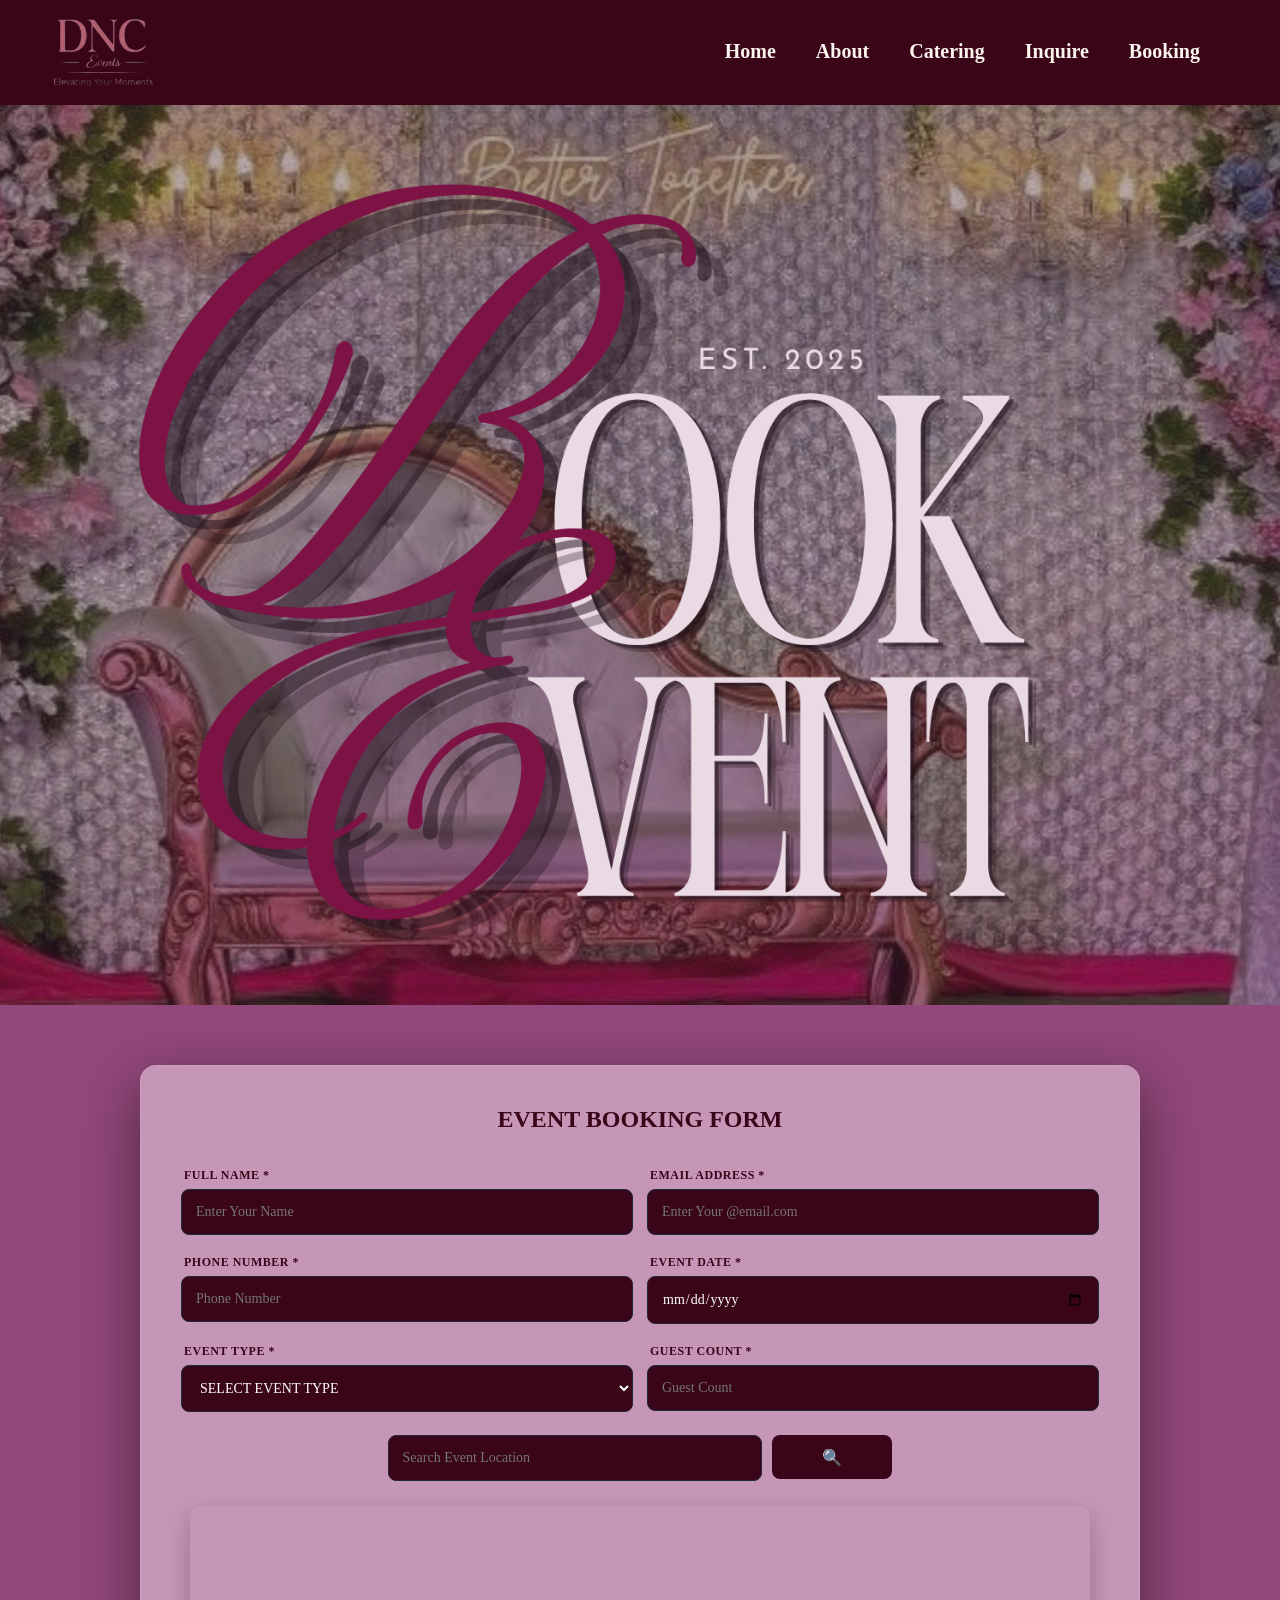
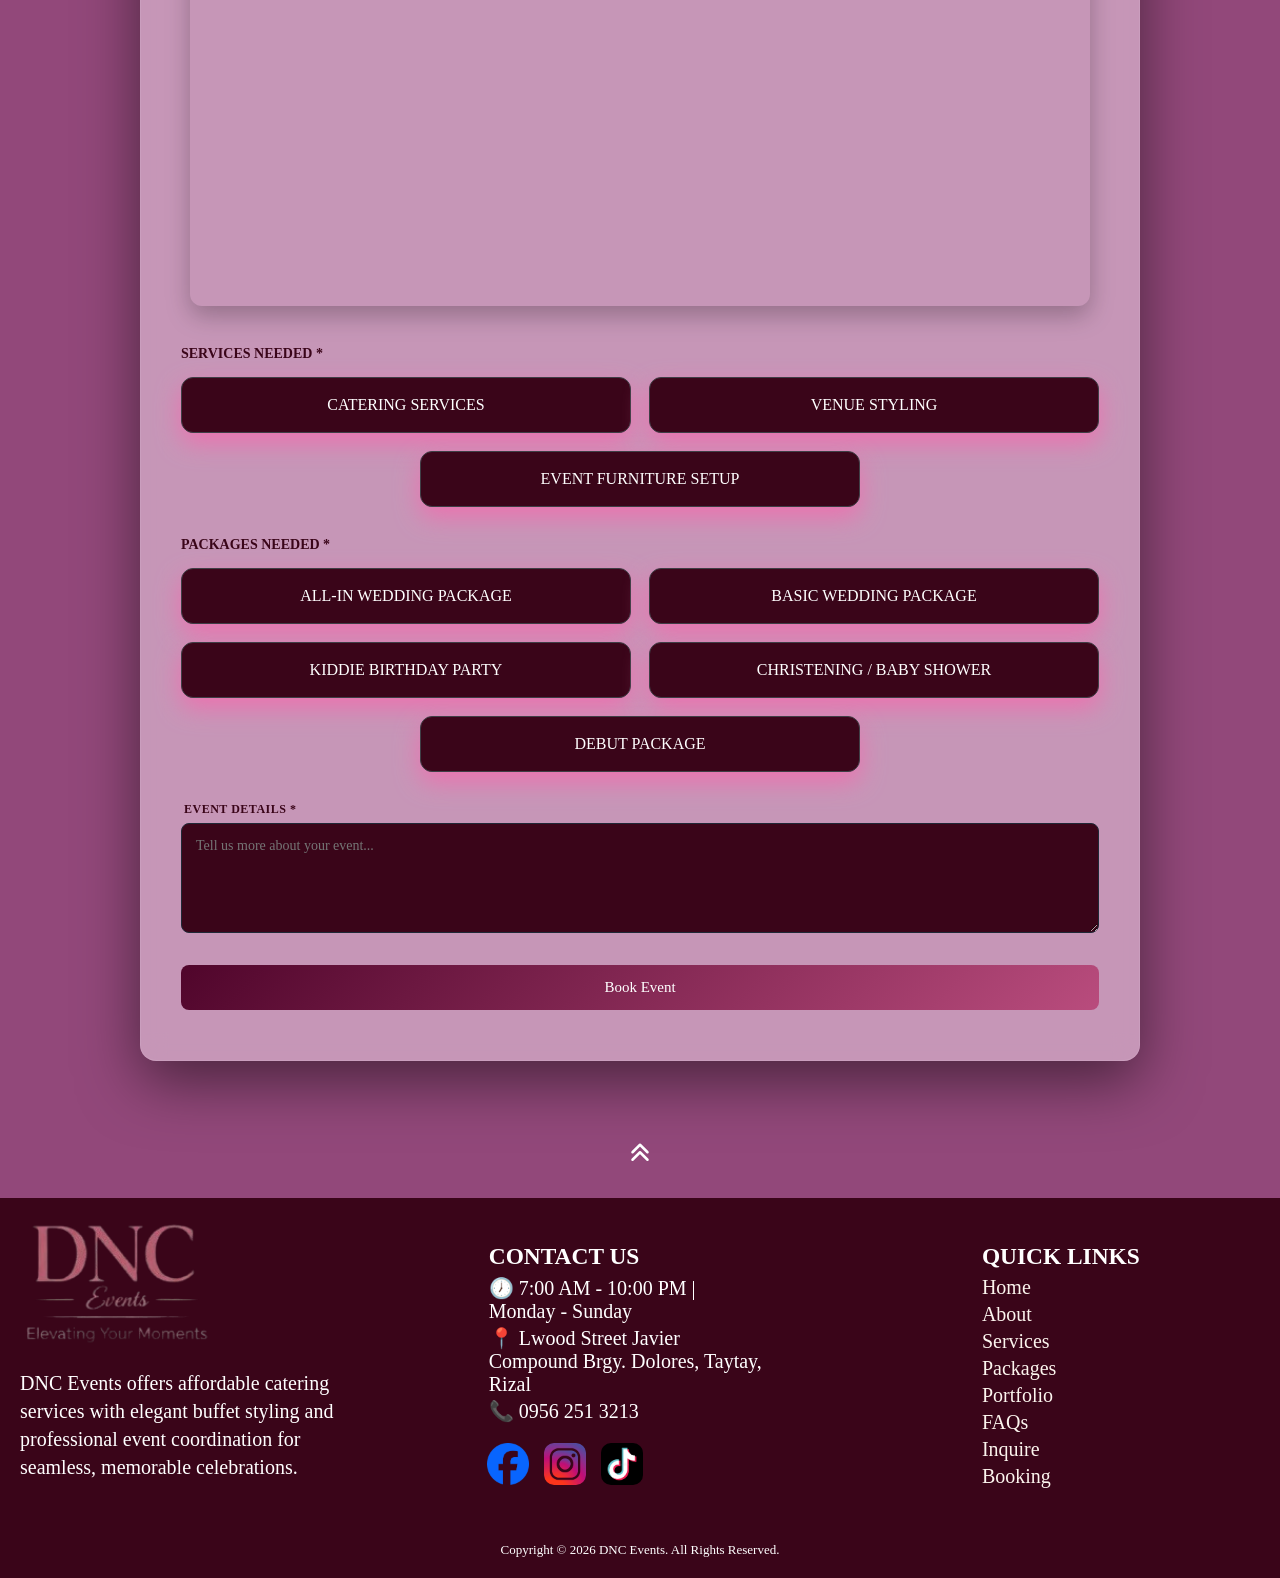
<file: booking.html>
<!DOCTYPE html>
<html lang="en">

    <head>
    <meta charset="UTF-8">
    <meta name="viewport" content="width=device-width, initial-scale=1.0">
    <title>DNC BOOKING</title>
    <link rel="icon" href="images/DNC EVENTS LOGO.png">
    <link href="https://fonts.googleapis.com/css2?family=Poppins:wght@300;400;500&family=Playfair+Display:wght@500&display=swap" rel="stylesheet" >
    <link rel="stylesheet" href="booking.css">
    <link rel="stylesheet" href="phoneresponsive.css">


</head>
<body>

    <!-- NAVBAR -->

    <header>
        <div class="logo">
           <a href="index.html">
        <img src="images/DNC EVENTS LOGO.png" alt="DNC Events Logo">
    </a>
        </div>
        <div class="menu-toggle" id="menu-toggle">☰</div>
        <nav>
            <a href="index.html">Home</a>
            <a href="about.html">About</a>
        <div class="dropdown">
           <a class="dropbtn">Catering</a>
        <div class="dropdown-content">
            <a href="services.html">Services</a>
            <a href="packages.html">Packages</a>
            <a href="portfolio.html">Portfolio</a>
            <a href="faqs.html">FAQs</a>
        </div>
        </div>
            <a href="inquire.html">Inquire</a>
            <a href="booking.html">Booking</a>
        </nav>
    </header>

    <div class="overlay"></div>

    <!-- HERO -->

    <section class="hero">
    <div class="hero-content">
       <img src="images/BOOKING - HERO.png" srcset="images/HERO - HOMEPAGE.png 1920w, images/HERO - HOMEPAGE.png 3840w" alt="NC Events">
        </div>
    </section> 

    <!-- ===== FORM SECTION ===== -->
    <div class="section">
        <div class="form-box">
            <h2>EVENT BOOKING FORM</h2>

            <form id="eventForm">




                <!-- Full Name -->
<!-- ================= BOOKING FORM GRID ================= -->

            <div class="booking-grid">

                <!-- FULL NAME -->
                <div class="form-group">
                    <label for="name">FULL NAME *</label>
                    <input type="text"
                        maxlength="50"
                        id="name"
                        placeholder="Enter Your Name"
                        required
                        oninput="this.value = this.value.replace(/[^a-zA-Z\s]/g, '')">
                </div>

                <!-- EMAIL -->
                <div class="form-group">
                    <label for="email">EMAIL ADDRESS *</label>
                    <input type="email"
                        id="email"
                        placeholder="Enter Your @email.com"
                        required>
                </div>

                <!-- PHONE -->
           <div class="form-group">
              <label>PHONE NUMBER *</label>
              <input type="text" id="phone" placeholder="Phone Number" maxlength="11" required
              oninput="this.value = this.value.replace(/[^0-9]/g, '')">
            </div>
                <!-- EVENT DATE -->
                <div class="form-group">
                    <label for="eventDate">EVENT DATE *</label>
                    <input type="date"
                        id="eventDate"
                        required>
                </div>

                <!-- EVENT TYPE -->
                <div class="form-group">
                    <label for="eventType">EVENT TYPE *</label>
                    <select id="eventType" required>
                        <option value="">SELECT EVENT TYPE</option>
                        <option>ALL-IN WEDDING</option>
                        <option>BASIC WEDDING</option>
                        <option>KIDDIE BIRTHDAY PARTY</option>
                        <option>BAPTISM / GENDER REVEAL</option>
                        <option>DEBUT / MILESTONE</option>
                    </select>
                </div>

                <!-- GUEST COUNT -->
                <div class="form-group">
                    <label for="guestCount">GUEST COUNT *</label>
                    <input type="number"
                        id="guestCount"
                        placeholder="Guest Count"
                        min="20"
                        max="200"
                        required>
                </div>

            </div>



                    <!-- eto binago ko -->
                    <!-- LOCATION + MAP + GUEST -->
            <div class="booking-top-row">

                <!-- LEFT SIDE -->
                <div class="booking-left">

                    <!-- LOCATION -->
                        <div class="location-search-row">
                            <input type="text" placeholder="Search Event Location">
                            <button id="searchLocation" class="search-icon">🔍</button>
                        </div>

                </div>

                <!-- RIGHT SIDE / MAP -->
                <div class="booking-right">
                    <iframe
                        id="googleMap"
                        src="https://maps.google.com/maps?q=Southern%20Leyte&t=&z=13&ie=UTF8&iwloc=&output=embed">
                    </iframe>
                </div>

            </div>






                <!-- Services -->
                <div class="servicess">
                    <p class="services-title">SERVICES NEEDED *</p>
                    <div class="services-grid">
                        <label class="service-box">
                            <input type="checkbox" name="services">
                            <span>CATERING SERVICES</span>
                        </label>

                        <label class="service-box">
                            <input type="checkbox" name="services">
                            <span>VENUE STYLING</span>
                        </label>

                        <label class="service-box">
                            <input type="checkbox" name="services">
                            <span>EVENT FURNITURE SETUP</span>
                        </label>
                    </div>
                </div>


                <!-- Packages -->
                <div class="services packages">
                    <p class="services-title">PACKAGES NEEDED *</p>
                    <div class="packages-grid">

                        <!-- ALL-IN WEDDING -->
                        <label class="service-box package-box">
                            <input type="radio" name="packages">
                            <span>ALL-IN WEDDING PACKAGE</span>

                            <details class="package-toggle">
                                <summary>View Inclusion</summary>
                                <div class="package-details">
                                    <h3><center>INCLUSIONS:</center></h3>
                                    <ul>
                                        <li>4 MAIN DISH (Beef, Pork, Chicken, Fish)</li>
                                        <li>Pasta</li>
                                        <li>Dessert</li>
                                        <li>Drinks</li>
                                        <li>Steamed Rice</li>

                                        <strong><h3><center>VENUE HALL</center></h3></strong>
                                        <li>Stage Backdrop</li>
                                        <li>Welcome Board</li>
                                        <li>Red Carpet</li>
                                        <li>Wine</li>
                                        <li>Cake Cutting Utensils</li>
                                        <li>Emcee</li>
                                        <li>2 Layer Cake</li>
                                        <li>20 pcs Invitation (Regular)</li>
                                        <li>Aisle Design</li>

                                        <strong><h3><center>OTHER AMENITIES</center></h3></strong>
                                        <li>Couch</li>
                                        <li>Long Table for Sponsors</li>
                                        <li>Round Tables</li>
                                        <li>Monoblock Chairs</li>
                                        <li>Lights and Sounds System</li>
                                        <li>Wedding Candle for Ceremony</li>
                                        <li>Photo Coverage</li>
                                        <li>Wedding Arch</li>
                                        <li>Venue Coordinator</li>
                                        <li>Bride's Hair and Makeup</li>
                                        <li>Table Centerpiece and Table Number</li>
                                        <li>Gift, Cake, Buffet and Couple's Table</li>
                                        <li>Waiters and Food Servers</li>
                                        <li>Food Warmers, Glasswares and Silverware</li>
                                    </ul>
                                </div>
                            </details>
                        </label>

                        <!-- BASIC WEDDING -->
                        <label class="service-box package-box">
                            <input type="radio" name="packages">
                            <span>BASIC WEDDING PACKAGE</span>

                            <details class="package-toggle">
                                <summary>View Inclusion</summary>
                                <div class="package-details">
                                    <h3><center>INCLUSIONS:</center></h3>
                                    <ul>
                                        <li>4 MAIN DISH (Beef, Pork, Chicken, Fish)</li>
                                        <li>Pasta</li>
                                        <li>Dessert</li>
                                        <li>Drinks</li>
                                        <li>Steamed Rice</li>

                                        <strong><h3><center>VENUE HALL</center></h3></strong>
                                        <li>Stage Backdrop</li>
                                        <li>Welcome Board</li>
                                        <li>Red Carpet</li>
                                        <li>Cake Cutting Utensils</li>
                                        <li>Wedding Arch</li>

                                        <strong><h3><center>OTHER AMENITIES</center></h3></strong>
                                        <li>Couch</li>
                                        <li>Long Table for Sponsors</li>
                                        <li>Round Tables</li>
                                        <li>Monoblock Chairs</li>
                                        <li>Table Centerpiece and Table Number</li>
                                        <li>Gift, Cake, Buffet and Couple's Table</li>
                                        <li>Waiters and Food Servers</li>
                                        <li>Food Warmers, Glasswares and Silverware</li>
                                    </ul>
                                </div>
                            </details>
                        </label>

                        <!-- KIDDIE PARTY -->
                        <label class="service-box package-box">
                            <input type="radio" name="packages">
                            <span>KIDDIE BIRTHDAY PARTY</span>

                            <details class="package-toggle">
                                <summary>View Inclusion</summary>
                                <div class="package-details">
                                    <h3><center>INCLUSIONS:</center></h3>
                                    <ul>
                                        <li>4 MAIN DISH (Beef, Pork, Chicken, Fish)</li>
                                        <li>Pasta</li>
                                        <li>Dessert</li>
                                        <li>Drinks</li>
                                        <li>Steamed Rice</li>

                                        <strong><h3><center>KIDS MEAL</center></h3></strong>
                                        <li>Chicken and Rice</li>

                                        <strong><h3><center>VENUE HALL</center></h3></strong>
                                        <li>Celebrant's Chair</li>
                                        <li>Table Centerpiece</li>
                                        <li>Table Number</li>
                                        <li>Table and Chairs</li>
                                        <li>Celebrant's Name (Styro or Letter Stand)</li>
                                        <li>BALLOONS DECORATION (Garland, Arch)</li>
                                        <li>Tarpaulin Character Standee</li>

                                        <strong><h3><center>OTHER AMENITIES</center></h3></strong>
                                        <li>Buffet Table</li>
                                        <li>Cake Table</li>
                                        <li>Gift Table</li>
                                        <li>Souvenir/Loot Bags Rack</li>
                                        <li>Complete Set of Utensils</li>
                                        <li>Food Warmer</li>
                                        <li>Waiters and Food Servers</li>
                                        <li>Welcome Board</li>
                                    </ul>
                                </div>
                            </details>
                        </label>

                        <!-- CHRISTENING -->
                        <label class="service-box package-box">
                            <input type="radio" name="packages">
                            <span>CHRISTENING / BABY SHOWER</span>

                            <details class="package-toggle">
                                <summary>View Inclusion</summary>
                                <div class="package-details">
                                    <h3><center>INCLUSIONS:</center></h3>
                                    <ul>
                                        <li>4 MAIN DISH (Beef, Pork, Chicken, Fish)</li>
                                        <li>Pasta</li>
                                        <li>Dessert</li>
                                        <li>Drinks</li>
                                        <li>Steamed Rice</li>

                                        <strong><h3><center>VENUE HALL</center></h3></strong>
                                        <li>Celebrant's Chair</li>
                                        <li>Table Centerpiece</li>
                                        <li>Table Number</li>
                                        <li>Table and Chairs</li>
                                        <li>Celebrant's Name (Styro or Letter Stand)</li>
                                        <li>BALLOONS DECORATION</li>
                                        <li>Tarpaulin Character Standee</li>

                                        <strong><h3><center>OTHER AMENITIES</center></h3></strong>
                                        <li>Buffet Table</li>
                                        <li>Cake Table</li>
                                        <li>Gift Table</li>
                                        <li>Complete Set of Utensils</li>
                                        <li>Food Warmer</li>
                                        <li>Waiters and Food Servers</li>
                                        <li>Welcome Board</li>
                                    </ul>
                                </div>
                            </details>
                        </label>

                        <!-- DEBUT -->
                        <label class="service-box package-box">
                            <input type="radio" name="packages">
                            <span>DEBUT PACKAGE</span>

                            <details class="package-toggle">
                                <summary>View Inclusion</summary>
                                <div class="package-details">
                                    <h3><center>INCLUSIONS:</center></h3>
                                    <ul>
                                        <li>4 MAIN DISH (Beef, Pork, Chicken, Fish)</li>
                                        <li>Pasta</li>
                                        <li>Dessert</li>
                                        <li>Drinks</li>
                                        <li>Steamed Rice</li>

                                        <strong><h3><center>VENUE HALL</center></h3></strong>
                                        <li>Stage Backdrop</li>
                                        <li>Celebrant's Chair</li>
                                        <li>Table Centerpiece</li>
                                        <li>Table Number</li>
                                        <li>Celebrant's Name (Styro or Letter Stand)</li>
                                        <li>Round Dining Table</li>
                                        <li>Red Carpet</li>
                                        <li>Arch</li>

                                        <strong><h3><center>OTHER AMENITIES</center></h3></strong>
                                        <li>Buffet Table</li>
                                        <li>Cake Table</li>
                                        <li>Gift Table</li>
                                        <li>Souvenir/Loot Bags Rack/Table</li>
                                        <li>Complete Set of Utensils</li>
                                        <li>Waiters and Food Servers</li>
                                        <li>Welcome Board</li>
                                    </ul>
                                </div>
                            </details>
                        </label>

                    </div>
                </div>

                <!-- Event Details -->
                <div class="form-group">
                    <label for="details">EVENT DETAILS *</label>
                    <textarea id="details" placeholder="Tell us more about your event..." required></textarea>
                </div>

                <!-- Submit Button -->
                <button type="submit">Book Event</button>
                <p id="statusMessage"></p>
            </form>
</div>
    </div>
        </div>
    </div>

<!-- BACK TO TOP BUTTON BELOW CTA -->
         <div class="back-to-top-text">
             <a href="#" id="back-to-top">
                <svg width="30" height="30" viewBox="0 0 24 24" fill="none" stroke="white" stroke-width="2" stroke-linecap="round" stroke-linejoin="round">
                    <polyline points="6 15 12 9 18 15"></polyline>
                    <polyline points="6 9 12 3 18 9"></polyline>
            </svg>
            </a>
        </div>

    <!-- FOOTER -->

    <footer class="footer">
    <div class="footer-content">

        <!-- LEFT -->
        <div class="footer-left">
            <div class="footer-logo">
                <a href="index.html">
        <img src="images/DNC EVENTS LOGO.png" alt="DNC Events Logo">
    </a>
        </div>

            <p class="footer-description">
                DNC Events offers affordable 
                catering services with elegant 
                buffet styling and professional 
                event coordination for seamless, 
                memorable celebrations.
            </p>
        </div>

        <!-- CENTER -->
        <div class="footer-center">
            <h3>CONTACT US</h3>
            <p>🕖 7:00 AM - 10:00 PM | Monday - Sunday</p>
            <p>📍 Lwood Street Javier Compound
            Brgy. Dolores, Taytay, Rizal</p>
            <p>📞 0956 251 3213</p>

            <div class="footer-bottom-social">
                <a href="https://www.facebook.com/share/14QaafsE15N/?mibextid=wwXIfr"><img src="images/FOOTER - FACEBOOK ICON.png"></a>
                <a href="https://www.instagram.com/hiiamdanica?igsh=emtkZmtjdzR0ZDdv"><img src="images/FOOTER - IG ICON.png"></a>
                <a href="https://www.tiktok.com/@dncevents?_r=1&_t=ZS-94Y4OxuLlOC"><img src="images/FOOTER - TIKTOK ICON.png"></a>
            </div>
        </div>

        <!-- RIGHT -->
        <div class="footer-right">
            <h3>QUICK LINKS</h3>
               <a href="index.html">Home</a>
                <a href="about.html">About</a>
                <a href="services.html">Services</a>
                <a href="packages.html">Packages</a>
                <a href="portfolio.html">Portfolio</a>
                <a href="faqs.html">FAQs</a>
                <a href="inquire.html">Inquire</a>
                <a href="booking.html">Booking</a>
            </div>
        </div>

            <div class="footer-copy">
                Copyright © 2026 DNC Events. All Rights Reserved.
        </div>
    </footer>

    <script src="booking.js"></script>

</body>
</html>
</file>
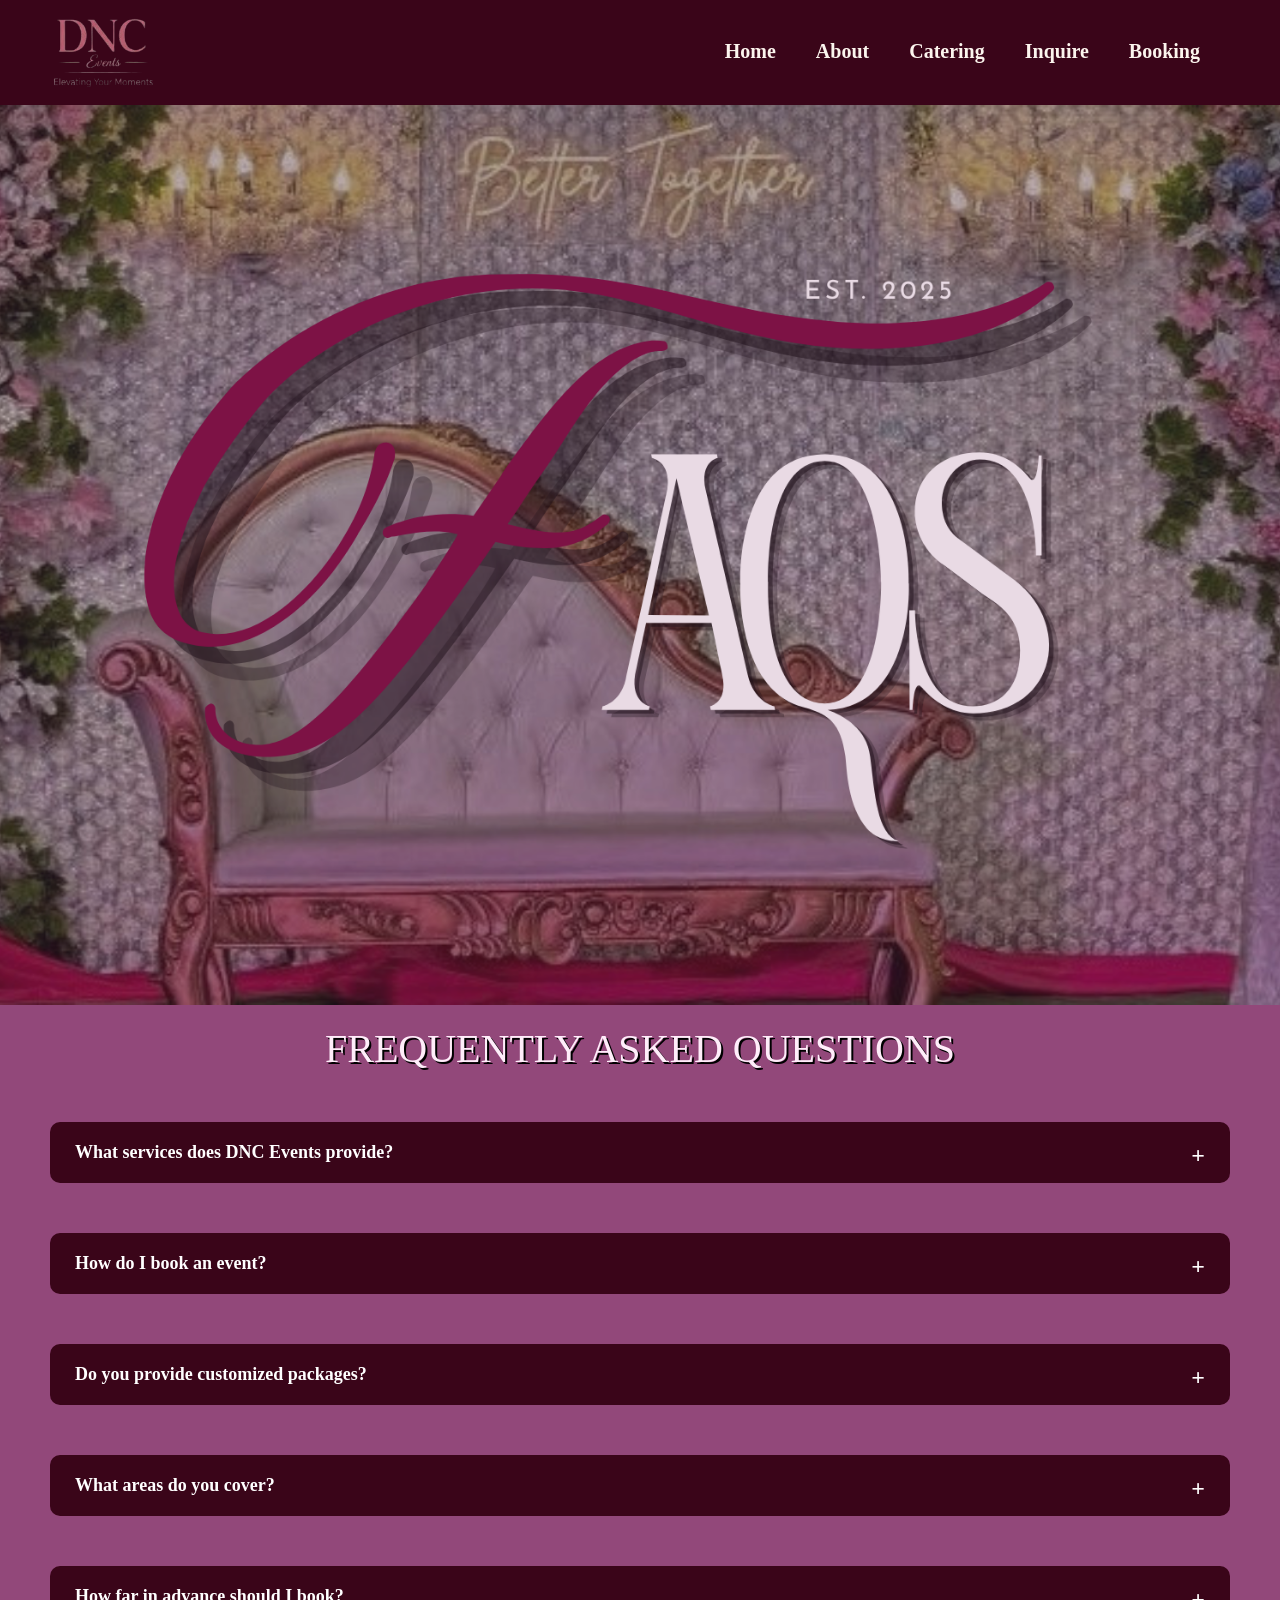
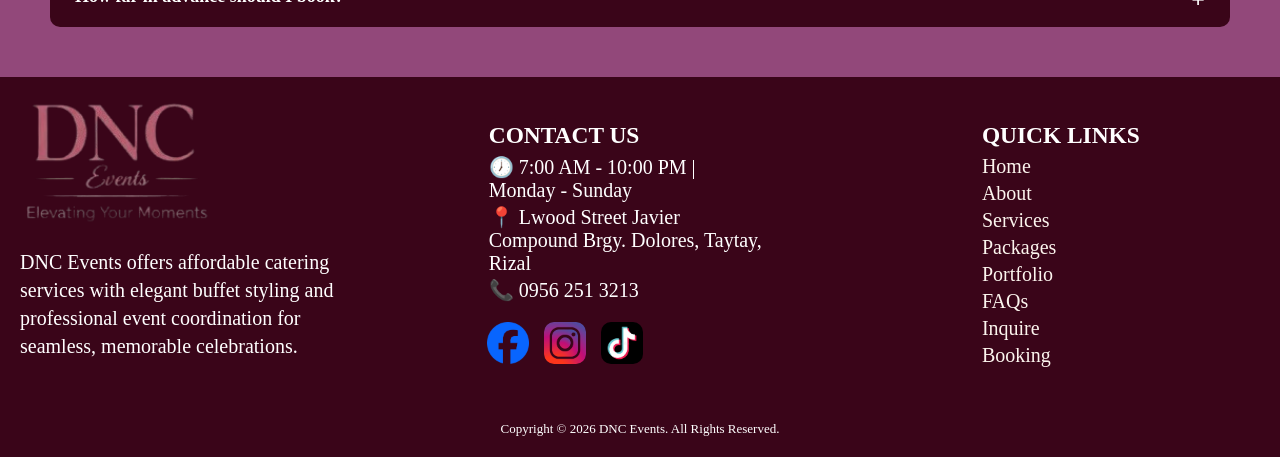
<file: faqs.html>
<!DOCTYPE html>
<html lang="en">

<head>
    <meta charset="UTF-8">
    <meta name="viewport" content="width=device-width, initial-scale=1.0">
    <title>DNC FAQs</title>
    <link rel="icon" href="images/DNC EVENTS LOGO.png">
    <link href="https://fonts.googleapis.com/css2?family=Poppins:wght@300;400;500&family=Playfair+Display:wght@500&display=swap" rel="stylesheet">
    <link rel="stylesheet" href="faqs.css">
    <link rel="stylesheet" href="phoneresponsive.css">
</head>

<body>

    <!-- NAVBAR -->

    <header>
        <div class="logo">
            <a href="index.html">
        <img src="images/DNC EVENTS LOGO.png" alt="DNC Events Logo">
    </a>
        </div>

        <div class="menu-toggle" id="menu-toggle">☰</div>
        
        <nav>
            <a href="index.html">Home</a>
            <a href="about.html">About</a>
        <div class="dropdown">
           <a class="dropbtn">Catering</a>
        <div class="dropdown-content">
            <a href="services.html">Services</a>
            <a href="packages.html">Packages</a>
            <a href="portfolio.html">Portfolio</a>
            <a href="faqs.html">FAQs</a>
        </div>
        </div>
            <a href="inquire.html">Inquire</a>
            <a href="booking.html">Booking</a>
        </nav>
    </header>

    <div class="overlay"></div> 

    <!-- HERO -->

    <section class="hero">
    <div class="hero-content">
       <img src="images/FAQs - HERO.png" srcset="images/HERO - HOMEPAGE.png 1920w, images/HERO - HOMEPAGE.png 3840w" alt="NC Events">
        </div>
    </section> 

    <!-- FAQ SECTION -->
    <section>
        <div class="title">FREQUENTLY ASKED QUESTIONS</div>

        <div class="faq-item">
            <div class="faq-question">What services does DNC Events provide?</div>
            <div class="faq-answer">
                <p>We offer professional event styling, hosting, catering, and event organizing services for weddings, birthdays, christenings, and kiddie birthday party.</p>
            </div>
        </div>

        <div class="faq-item">
            <div class="faq-question">How do I book an event?</div>
            <div class="faq-answer">
                <p>You can book your event by visiting our booking page, filling out the form, and submitting your details. Our team will contact you shortly to confirm.</p>
            </div>
        </div>

        <div class="faq-item">
            <div class="faq-question">Do you provide customized packages?</div>
            <div class="faq-answer">
                <p>Yes! We tailor packages according to your needs, budget, and the type of event. Contact us to discuss your details.</p>
            </div>
        </div>

        <div class="faq-item">
            <div class="faq-question">What areas do you cover?</div>
            <div class="faq-answer">
                <p>We serve events across Metro Manila, Rizal, and nearby provinces. For special locations, please contact us for availability.</p>
            </div>
        </div>

        <div class="faq-item">
            <div class="faq-question">How far in advance should I book?</div>
            <div class="faq-answer">
                <p>We recommend booking at least a month or more in advance, especially for weddings and large events, to ensure availability and proper planning.</p>
            </div>
        </div>
    </section>

     <!-- FOOTER -->

    <footer class="footer">
    <div class="footer-content">

        <!-- LEFT -->
        <div class="footer-left">
            <div class="footer-logo">
               <a href="index.html">
        <img src="images/DNC EVENTS LOGO.png" alt="DNC Events Logo">
    </a>
        </div>

            <p class="footer-description">
                DNC Events offers affordable 
                catering services with elegant 
                buffet styling and professional 
                event coordination for seamless, 
                memorable celebrations.
            </p>
        </div>

        <!-- CENTER -->
        <div class="footer-center">
            <h3>CONTACT US</h3>
            <p>🕖 7:00 AM - 10:00 PM | Monday - Sunday</p>
            <p>📍 Lwood Street Javier Compound
            Brgy. Dolores, Taytay, Rizal</p>
            <p>📞 0956 251 3213</p>

            <div class="footer-bottom-social">
                <a href="https://www.facebook.com/share/14QaafsE15N/?mibextid=wwXIfr"><img src="images/FOOTER - FACEBOOK ICON.png"></a>
                <a href="https://www.instagram.com/hiiamdanica?igsh=emtkZmtjdzR0ZDdv"><img src="images/FOOTER - IG ICON.png"></a>
                <a href="https://www.tiktok.com/@dncevents?_r=1&_t=ZS-94Y4OxuLlOC"><img src="images/FOOTER - TIKTOK ICON.png"></a>
            </div>
        </div>

        <!-- RIGHT -->
        <div class="footer-right">
            <h3>QUICK LINKS</h3>
                <a href="index.html">Home</a>
                <a href="about.html">About</a>
                <a href="services.html">Services</a>
                <a href="packages.html">Packages</a>
                <a href="portfolio.html">Portfolio</a>
                <a href="faqs.html">FAQs</a>
                <a href="inquire.html">Inquire</a>
                <a href="booking.html">Booking</a>
            </div>
        </div>

            <div class="footer-copy">
                Copyright © 2026 DNC Events. All Rights Reserved.
        </div>
    </footer>

    <script src="faqs.js"></script>
</body>
</html>
</file>
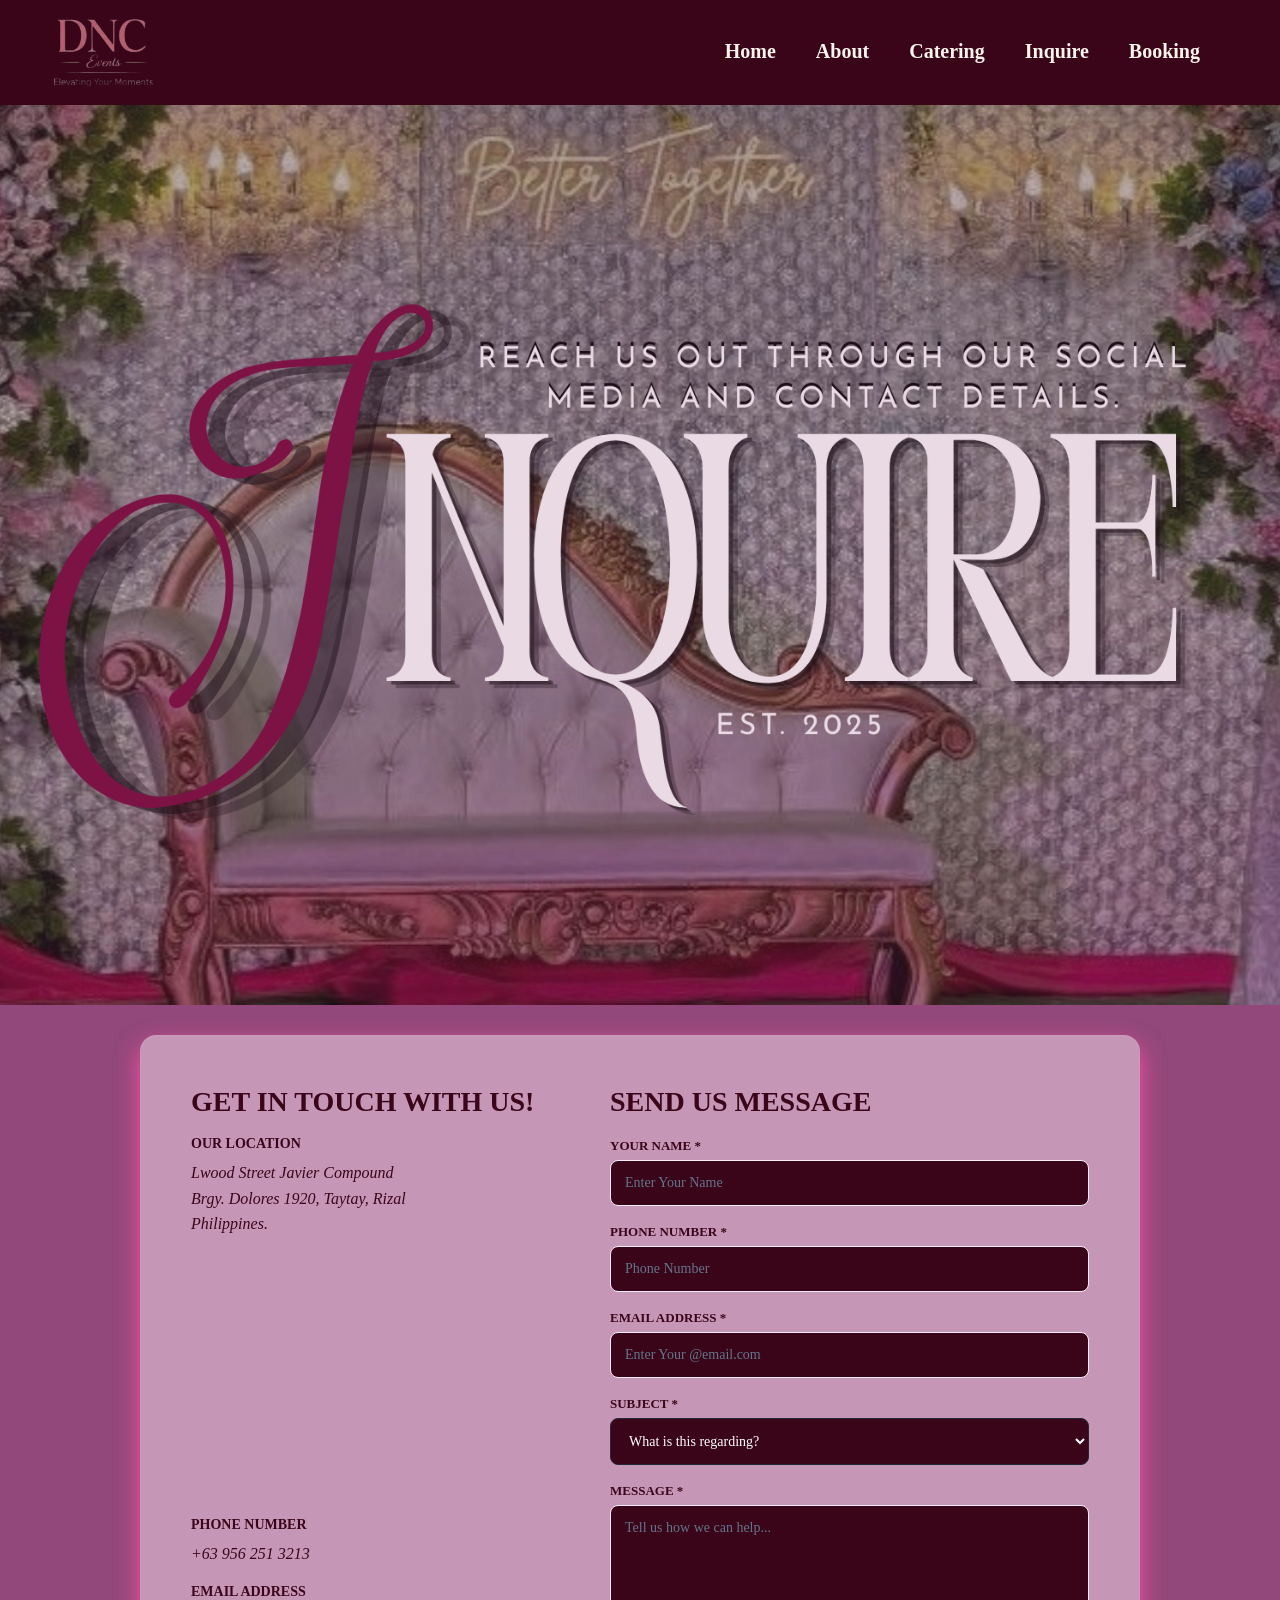
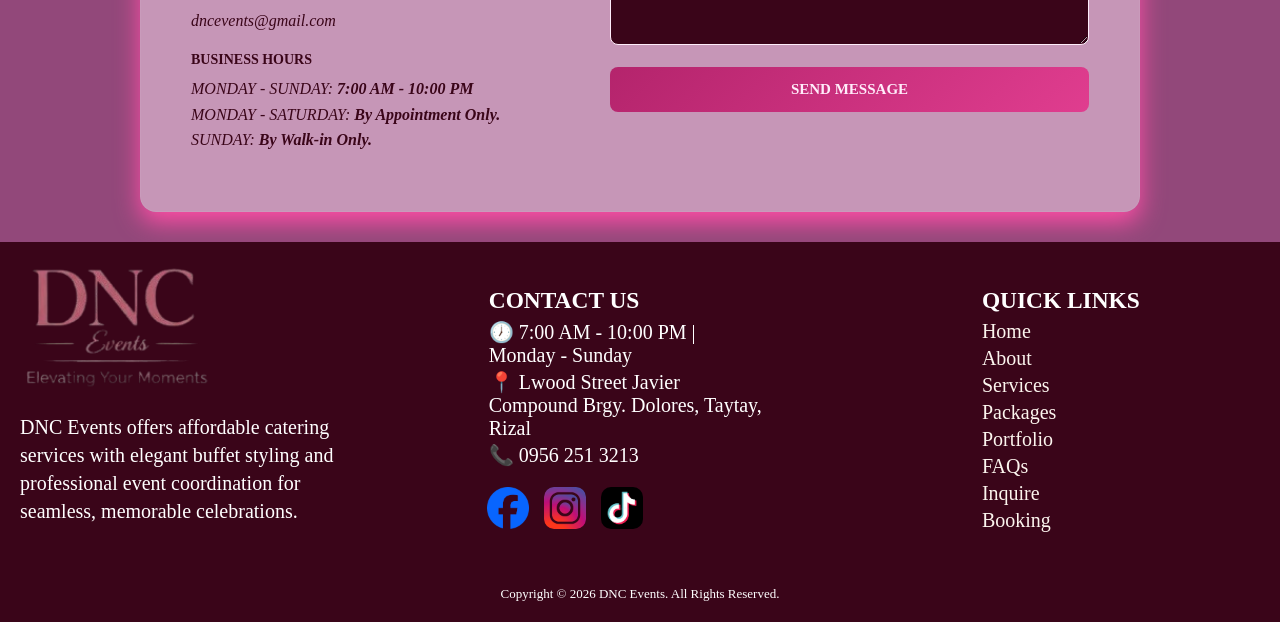
<file: inquire.html>
<!DOCTYPE html>
<html lang="en">

<head>
  <meta charset="UTF-8">
  <meta name="viewport" content="width=device-width, initial-scale=1.0">
  <title>DNC INQUIRE</title>
  <link rel="icon" href="images/DNC EVENTS LOGO.png">
 <link rel="stylesheet" href="https://cdnjs.cloudflare.com/ajax/libs/font-awesome/6.5.0/css/all.min.css">
<link rel="stylesheet" href="inquire.css">
<link rel="stylesheet" href="phoneresponsive.css">

</head>
<body>
  <!-- NAVBAR -->

    <header>
        <div class="logo">
            <a href="index.html">
        <img src="images/DNC EVENTS LOGO.png" alt="DNC Events Logo">
    </a>
        </div>
        <div class="menu-toggle" id="menu-toggle">☰</div>
        <nav>
            <a href="index.html">Home</a>
            <a href="about.html">About</a>
        <div class="dropdown">
           <a class="dropbtn">Catering</a>
        <div class="dropdown-content">
            <a href="services.html">Services</a>
            <a href="packages.html">Packages</a>
            <a href="portfolio.html">Portfolio</a>
            <a href="faqs.html">FAQs</a>
        </div>
        </div>
            <a href="inquire.html">Inquire</a>
            <a href="booking.html">Booking</a>
        </nav>
    </header>
    
    <div class="overlay"></div> 

    <!-- HERO -->

    <section class="hero">
    <div class="hero-content">
       <img src="images/INQUIRE - HERO.png" srcset="images/HERO - HOMEPAGE.png 1920w, images/HERO - HOMEPAGE.png 3840w" alt="NC Events">
        </div>
    </section> 

  <div class="container">

    <!-- LEFT SIDE -->
    <div class="info">
      <h2>GET IN TOUCH WITH US!</h2>

      <b>OUR LOCATION</b>
      <p><em>
        Lwood Street Javier Compound<br>
        Brgy. Dolores 1920, Taytay, Rizal<br>
        Philippines.
      </p></em>

      <!-- GOOGLE MAP -->
      <!-- GOOGLE MAP WITH PIN -->
<div class="map-container">
  <iframe 
    width="100%" 
    height="250" 
    style="border:0; border-radius:12px;" 
    referrerpolicy="no-referrer-when-downgrade"
    src="https://www.google.com/maps/embed?pb=!1m18!1m12!1m3!1d61783.44180605113!2d121.1345766590678!3d14.57255285963115!2m3!1f0!2f0!3f0!3m2!1i1024!2i768!4f13.1!3m3!1m2!1s0x3397c7004288dde7%3A0x6eb1fb6d8ee59988!2s99%20Int.%20L.%20Wood!5e0!3m2!1sen!2sph!4v1774076757239!5m2!1sen!2sph" 
    allowfullscreen 
    loading="lazy">
  </iframe>
</div>

      <b>PHONE NUMBER</b>
      <p><em>+63 956 251 3213</em></p>

      <b>EMAIL ADDRESS</b>
      <p><em>dncevents@gmail.com</em></p>

      <b>BUSINESS HOURS</b>
      <p><em>
        MONDAY - SUNDAY: <strong>7:00 AM - 10:00 PM<br></strong>
        MONDAY - SATURDAY: <strong>By Appointment Only.<br></strong>
        SUNDAY: <strong>By Walk-in Only.</strong>
      </em></p>
    </div>

    <!-- RIGHT SIDE -->
   <div class="form">
  <h2>SEND US MESSAGE</h2>

  <form id="inquiryForm">

    <label>YOUR NAME *</label>
    <input type="text" maxlength="50" id="name" placeholder="Enter Your Name" required
     oninput="this.value = this.value.replace(/[^a-zA-Z\s]/g, '')">
    
    <label>PHONE NUMBER *</label>
    <input type="text" id="phone" placeholder="Phone Number" maxlength="11" required
    oninput="this.value = this.value.replace(/[^0-9]/g, '')">

    <label>EMAIL ADDRESS *</label>
    <input type="email" id="email" placeholder="Enter Your @email.com" required pattern="[a-z0-9._%+-]+@[a-z0-9.-]+\.[a-z]{2,}$">

<label for="subject">SUBJECT *</label>
<select id="subject" name="subject" required>
    <!-- The disabled hidden option acts as a placeholder -->
    <option value="" disabled selected hidden>What is this regarding?</option>
    <option value="all-in-wedding">ALL-IN WEDDING</option>
    <option value="basic-wedding">BASIC WEDDING</option>
    <option value="kiddie-birthday">KIDDIE BIRTHDAY PARTY</option>
    <option value="baptism-gender-reveal">BAPTISM / GENDER REVEAL</option>
    <option value="debut-milestone">DEBUT / MILESTONE</option>
    <option value="other">CATERING SERVICES</option>
    <option value="other">VENUE STYLING</option>
    <option value="other">EVENT FURNITURE SETUP</option>
</select>
    

    <label>MESSAGE *</label>
    <textarea id="message" placeholder="Tell us how we can help..." required></textarea>

    <button type="submit" id="submitBtn">SEND MESSAGE</button>

  </form>

   <p id="statusMessage"></p>
</div>
</div>


 <!-- FOOTER -->

    <footer class="footer">
    <div class="footer-content">

        <!-- LEFT -->
        <div class="footer-left">
            <div class="footer-logo">
               <a href="index.html">
        <img src="images/DNC EVENTS LOGO.png" alt="DNC Events Logo">
    </a>
        </div>

            <p class="footer-description">
                DNC Events offers affordable 
                catering services with elegant 
                buffet styling and professional 
                event coordination for seamless, 
                memorable celebrations.
            </p>
        </div>

        <!-- CENTER -->
        <div class="footer-center">
            <h3>CONTACT US</h3>
            <p>🕖 7:00 AM - 10:00 PM | Monday - Sunday</p>
            <p>📍 Lwood Street Javier Compound
            Brgy. Dolores, Taytay, Rizal</p>
            <p>📞 0956 251 3213</p>

            <div class="footer-bottom-social">
                <a href="https://www.facebook.com/share/14QaafsE15N/?mibextid=wwXIfr"><img src="images/FOOTER - FACEBOOK ICON.png"></a>
                <a href="#"><img src="images/FOOTER - IG ICON.png"></a>
                <a href="https://www.tiktok.com/@dncevents?_r=1&_t=ZS-94Y4OxuLlOC"><img src="images/FOOTER - TIKTOK ICON.png"></a>
            </div>
        </div>

        <!-- RIGHT -->
        <div class="footer-right">
            <h3>QUICK LINKS</h3>
                <a href="index.html">Home</a>
                <a href="about.html">About</a>
                <a href="services.html">Services</a>
                <a href="packages.html">Packages</a>
                <a href="portfolio.html">Portfolio</a>
                <a href="faqs.html">FAQs</a>
                <a href="inquire.html">Inquire</a>
                <a href="booking.html">Booking</a>
            </div>
        </div>

            <div class="footer-copy">
                Copyright © 2026 DNC Events. All Rights Reserved.
        </div>
    </footer>
    
    <script src="inquire.js"></script>

</body>
</html>
</file>
<file: booking.css>
*,
        *::before,
        *::after {
            margin: 0;
            padding: 0px;
            box-sizing: border-box;
        }

        body {
            font-family: 'Poppins';
            background: #92487A;
            color: white;
            overflow-x: hidden;
        }

        /* NAVBAR */

        header {
            display: flex;
            justify-content: space-between;
            align-items: center;
            padding: 20px 80px;
            background: #3a0519;
            position: sticky;   /* <- eto binago ko para kapag iniiscroll di nawawala yung header */
            top: 0;
            z-index: 1000;
        }

        .logo {
            color: #ff7b9c;
            font-weight: 600;
        }

        .logo span {
            display: block;
            font-size: 12px;
            color: #ccc;
        }

        nav {
            margin-top: 20px;
            display: flex;
            gap: 15px;
        }

        nav a {
            margin-left: 25px;
            font-family: 'Times New Roman', Times, serif;
            text-decoration: none;
            color: #FCF5EE;
            font-size: 20px;
            font-weight: bold;
               margin-bottom: 22px;
        }

        nav a:hover {
            color: #92487A;
        }

        /* DROPDOWN */
        .dropdown {
            position: relative;
            display: flex;
        }

        .dropbtn {
            cursor: pointer;
        }

        .dropdown-content {
            position: absolute;
            top: 100%;
            left: 0;
            background: #3a0519;
            min-width: 130px;
            display: none;
            flex-direction: column;
            box-shadow: 0 10px 20px rgba(0,0,0,0.3);
        }

        .dropdown-content a {
        padding: 12px 15px;
        display: block;
        margin: 0;
        font-size: 20px;
        }

        .dropdown-content a:hover {
        background: #92487A;
        color: #FFEDFA;
        }

        .dropdown:hover .dropdown-content {
        display: block;
        }

        /* HAMBURGER (hidden by default) */
        .menu-toggle {
        display: none;
        font-size: 28px;
        cursor: pointer;
        color: white;
        }

        /* OVERLAY */
        .overlay {
        position: fixed;
        top: 0;
        left: 0;
        width: 100%;
        height: 100%;
        background: rgba(0,0,0,0.5);
        display: none;
        z-index: 900;
        }

        .overlay.show {
        display: block;
        }

        .logo {
        margin-right: auto;
        display:flex;
        align-items: center;
        gap: 10px;
        }

        .logo img { 
        position: absolute;
        left: 50px;
        top: 15px;
        height: 80px;
        width: 110px;
        }

        /* HERO */

        .hero {
        display: flex;
        justify-content: center;
        align-items: center;
        margin: 0;
        padding: 0;
        position: relative;
        }

        .hero-content {
        height: 100vh;
        width: 100%;
        overflow: hidden;
        }

        .hero-content img {
        opacity: 80%;
        width: 100%;
        height: 100%;
        object-fit: cover;
        display: block;
        }
        /* ===== FORM SECTION ===== */
        .section {
        display: flex;
        justify-content: center;
        padding: 60px 20px;
        }

        /* ===== FORM BOX ===== */
        .form-box {
        width: 100%;
        max-width: 1000px;
        padding: 40px;
        background: #ffedfa7a;
        backdrop-filter: blur(12px);
        border-radius: 16px;
        border: 1px solid rgba(255,255,255,0.08);
        box-shadow: 0 20px 60px rgba(0,0,0,0.5);
        font-family: 'Times New Roman', Times, serif;
        }

        /* Title */
        .form-box h2 {
        text-align: center;
        font-size: 24px;
        margin-bottom: 35px;
        color: #3a0519;

        }

        /* ===== INPUTS ===== */
        .form-group {
        margin-bottom: 8px;
        }

        input, select, textarea {
        width: 100%;
        padding: 14px;
        background: #3a0519;;
        border: 1px solid #1f2937;
        color: #fff;
        border-radius: 8px;
        font-size: 14px;
        transition: 0.3s;
        font-family: 'Times New Roman', Times, serif;
        }

        input:focus, select:focus, textarea:focus {
        border-color: #92487A;
        box-shadow: 0 10px 25px rgb(236, 115, 176);
        outline: none;
        }

        textarea {
        height: 110px;
        }

        /* ===== ROWS ===== */
        .row {
        display: flex;
        gap: 20px;
        flex-wrap: wrap; /* prevents weird stretching */
        align-items: flex-start;
        }

        .row .form-group {
        flex: 1;
        min-width: 250px;
        }
        input[type="date"] {
        width: 100%;
        appearance: none;
        -webkit-appearance: none;
        font-family: 'Times New Roman', Times, serif;
        }


        /* ===== LABELS ===== */
        .form-group label {
        font-size: 12px;
        margin-bottom: 6px;
        display: block;
        color: #3a0519;
        letter-spacing: 0.5px;
        font-weight: bold;
        text-align: left;
        padding-left: 3px;

        }

        /* ===== SERVICES ===== */
        .services {
        margin: 30px 0;
        font-family: 'Times New Roman', Times, serif;
        }

        .services-title {
        margin-bottom: 15px;
        color: #3a0519;;
        font-size: 14px;
        font-weight: bold;
        }

        .services-grid {
        display: grid;
        grid-template-columns: repeat(2, 1fr);
        gap: 18px;
        }


        .services-grid label:last-child {
        grid-column: 1 / -1;
        justify-self: center;
        width: 48%;
        }

        .service-box {
        padding: 18px;
        border-radius: 12px;
        background: #3a0519;
        border: 1px solid #3f3f46;
        cursor: pointer;
        transition: 0.3s;
        display: flex;
        justify-content: center;
        align-items: center;
        text-align: center;
        box-shadow: 0 10px 25px rgb(236, 115, 176);
        }

        .service-box input {
        display: none;
        }

        .service-box:has(input:checked) {
        border-color: #3a0519;
        background: rgba(202, 141, 170, 0.692);
        color: #3a0519;
        font-weight: bold;
        }

        .service-box:hover {
        transform: translateY(-3px);
        border-color: #3a0519;
        box-shadow: 0 10px 25px rgb(255, 78, 166);
        }

        /* ===== BUTTON ===== */
        button {
        width: 100%;
        padding: 14px;
        margin-top: 20px;
        border: none;
        border-radius: 8px;
        background: linear-gradient(135deg, #50052b, #b94c7d);
        color: white;
        font-size: 15px;
        cursor: pointer;
        transition: 0.3s;
        font-family: 'Times New Roman', Times, serif;
        }

        button:hover {
        transform: translateY(-2px);
        box-shadow: 0 10px 25px rgba(236, 72, 154, 0.39);
        }
        /* ===== CONTACT ===== */
        .contact {
        display: flex;
        gap: 15px;
        margin-top: 25px;
        }

        .contact a {
        flex: 1;
        padding: 18px;
        border-radius: 10px;
        background: #3a0519;
        color: white;
        border: 1px solid #1f2937;
        text-align: center;
        transition: 0.3s;
        box-shadow: 0 10px 25px rgb(236, 115, 176);
        text-decoration: none;
        }

        .contact a:hover {
        transform: translateY(-3px);
        border-color: #ec4899;
        box-shadow: 0 10px 25px rgb(255, 78, 166);
        }

        .popup {
        position: fixed;
        bottom: 30px;
        left: 50%;
        transform: translateX(-50%);
        background: #3a0519;
        color: white;
        padding: 15px 20px;
        border-radius: 10px;
        font-size: 14px;
        box-shadow: 0 10px 25px rgba(0,0,0,0.3);
        transition: 0.3s;
        z-index: 9999;
        opacity: 0;

        }

        /* show state */
        .popup.show {
        opacity: 1;
        }

        /* package grid */
        .packages-grid {
        display: grid;
        grid-template-columns: repeat(2, 1fr);
        gap: 18px;
        align-items: start;
        }

        /* Center last item */
        .packages-grid label:last-child {
        grid-column: 1 / -1;   
        justify-self: center;  
        width: 48%;            
        }

        /* Package drop down*/
        .package-box {
        flex-direction: column;
        align-items: center;
        }

        .package-details {
        width: 100%;
        max-height: 0;
        overflow: hidden;
        margin-top: 10px;
        background: #ee78ad;
        border-radius: 10px;
        transition: 0.2s ease;
        overflow-y: auto;
        overscroll-behavior: contain;
        }

        .package-details::-webkit-scrollbar {
        width: 6px;
        }
        .package-details::-webkit-scrollbar-thumb {
        background: #3a0519;
        border-radius: 10px;
        }
        .package-details {
        text-align: left;
        }



        /* eto naman na dagdag sa css mula line 265 to 320, para sa package dropdown */

        /* headings inside dropdown */
        .package-details h3 {
        text-align: left;
        margin: 10px 0;
        }

        /* list */
        .package-details ul {
        padding-left: 20px;
        }

        .package-details li {
        text-align: left;
        }

        /* toggle button */
        .package-toggle summary {
        margin-top: 10px;
        padding: 8px;
        background: #ec4899;
        border-radius: 6px;
        font-size: 13px;
        cursor: pointer;
        list-style: none;
        text-align: center;
        }

        .package-toggle summary:hover {
        background: #db2777; 
        }

        /* hide default arrow */
        .package-toggle summary::-webkit-details-marker {
        display: none;
        }

        /* dropdown */
        .package-toggle .package-details {
        max-height: 250px;
        overflow-y: auto;
        margin-top: 10px;
        padding: 15px;
        background: #c03978;
        border-radius: 10px;
        }

        /* HIDE muna dropdown */
        .package-toggle {
        display: none;
        }

        /* SHOW lang kapag naka-check yung checkbox */
        .package-box:has(input:checked) .package-toggle {
        display: block;
        }

        #statusMessage {
        margin-top: 10px;
        font-size: 14px;
        }

        /* LOADING STATE */
        #statusMessage.loading {
        color: #3a0519;
        }

        /* SUCCESS / SUBMITTED STATE */
        #statusMessage.success {
        color: #3a0519;
        font-weight: 500;
        }

        /* ERROR STATE */
        #statusMessage.error {
        color: red;
        }

        /* BUTTON SUCCESS STATE (after submission) */
        button.success {
        background-color: #3a0519;
        color: #fff;
        cursor: not-allowed;
        opacity: 0.9;
        border: 1px solid #3a0519;
        }

        /* nilagay ko para sa pull to the top */
        .back-to-top-text {
        text-align: center;  /* pang center nung text */
        margin: 20px 0;      /* spacing sya above/below (vertical) */
        }
        .back-to-top-text a {    
        display: inline-block; /* need sya for animation */
        animation: jump 1s infinite; /* ito yung jumping animation */
        }
        .back-to-top-text a:hover {
        color: #FFEDFA;
        }
        /* Jumping animation */

        @keyframes jump {
        0%, 100% {
        transform: translateY(0);
        }
        50% {
        transform: translateY(-8px); /* yung jump height nya*/
        }
        }


        /* FOOTER */
        footer {
        background: #3a0519;
        padding: 20px 20px;
        font-family: 'Times New Roman', Times, serif;
        font-size: 20px;
        }

        /* 3 COLUMNS LAYOUT */
        .footer-content {
        display: flex;
        justify-content: space-between;
        align-items: flex-start;
        gap: 15px;
        max-width: 100%;
        margin: auto;
        flex-wrap: wrap;
        margin-bottom: 50px;
        }

        /* LEFT */
        .footer-left {
        flex: 1.2;
        min-width: 250px;
        }

        .footer-logo img {
        width: 200px;
        height: auto;
        margin-bottom: 5px;
        }

        .footer-description {
        margin: 3px 0;
        font-size: 20px;
        line-height: 1.4;
        }

        /* CENTER (CONTACT INFO) */
        .footer-center {
        flex: 1;
        min-width: 220px;
        text-align: left;
        margin-top: 25px;
        margin-left: 120px;
        }

        .footer-center h3 {
        margin-bottom: 6px;
        }

        .footer-center p {
        margin: 3px 0;
        }

        /* RIGHT (QUICK LINKS) */
        .footer-right {
        flex: 1;
        min-width: 200px;
        text-align: left;

        margin-top: 25px;
        margin-left: 200px;
        }

        .footer-right h3 {
        margin-bottom: 6px;
        }

        /* LINKS */
        .footer-right a,
        .footer-dropdown span {
        display: block;
        color: #FCF5EE;
        text-decoration: none;
        margin-bottom: 4px;
        cursor: pointer;
        }

        .footer-right a:hover {
        color: #FF9BD2;
        }

        /* SOCIAL */
        .footer-bottom-social {
        display: flex;
        justify-content: center;
        gap: 15px;
        margin-top: 20px;

        }

        .footer-bottom-social img {
        width: 42px;
        height: 42px;
        object-fit: contain;
        transition: 0.3s;
        border-radius: 10px;
        margin-left: -150%;

        }

        .footer-bottom-social img:hover {
        transform: scale(1.2);
        }

        /* COPYRIGHT */
        .footer-copy {
        margin-top: 8px;
        font-size: 13px;
        text-align: center;
        }

                    /* ================= TABLET ONLY (iPad standard) ================= */
        @media only screen and (min-width: 768px) and (max-width: 1024px) {

            body {
                overflow-x: hidden;
            }

            header {
                padding: 30px 40px;
            }

            .hero {
                height: 55vh;
            }

            .hero-content {
                height: 55vh !important;
            }

            .hero-content img {
                height: 50vh !important;
                object-fit: cover;
                object-position: center;
            }

            .hero-btn {
                top: 76%;
            }

            .cta-section {
                padding: 50px;
                width: 100%;
            }

            .cta-section h2 {
                font-size: 32px;
            }


            /* ================= FOOTER ================= */
            .footer-content {
                flex-wrap: wrap;
                gap: 25px;
            }

            .footer-center,
        .footer-right {
            margin-left: 0 !important;
        }

            .footer-logo img {
                width: 220px;
            }

            .footer-bottom-social img {
                margin-left: 0;
                width: 50px;
                height: 50px;
            }
        }







        

        /* simula dito ako nag bago hanggang baba */


        /* ================= LOCATION + MAP ================= */

        .booking-top-row {
            display: flex;
            flex-direction: column;
            align-items: center;
            gap: 25px;
        }

        .booking-left,
        .booking-right {
            width: 100%;
        }

        .location-search-row {
            justify-content: center;
        }

        #googleMap {
            width: 100%;
            max-width: 900px;
            height: 400px;
            margin-bottom: 40px;
            margin-top: 20px;
        }

        /* LEFT SIDE */
        .booking-left {
            width: 55%;
            display: flex;
            flex-direction: column;
            gap: 20px;
        }

        /* RIGHT SIDE */
        .booking-right {
            width: 45%;
        }

        .booking-right {
            width: 100%;
            display: flex;
            justify-content: center;
            margin-top: -20px;
        }

        /* LOCATION SEARCH */
        .location-search-row {
            display: flex;
            gap: 10px;
        }

        .location-search-row input {
            flex: 1;
        }

        /* SEARCH BUTTON */
        #searchLocation {
            width: 120px;
            margin-top: 0;
        }

        /* MAP */
        #googleMap {
            width: 900px;
            height: 400px;
            border-radius: 12px;
            border: none;
            box-shadow: 0 10px 25px rgba(0,0,0,0.25);
        }

        /* MOBILE */
        @media (max-width: 768px) {

            .booking-top-row {
                flex-direction: column;
            }

            .booking-left,
            .booking-right {
                width: 100%;
            }

            .location-search-row {
                flex-direction: column;
            }

            #searchLocation {
                width: 100%;
            }

            #googleMap {
                height: 240px;
            }
        }


        .booking-grid {
            display: grid;
            grid-template-columns: repeat(2, 1fr);
            column-gap: 14px;
            row-gap: 12px; 
            margin-bottom: 15px;
        }

        .booking-grid .form-group {
            display: flex;
            flex-direction: column;
        }

        /* MOBILE */
        @media (max-width: 768px) {

            .booking-grid {
                grid-template-columns: 1fr;
            }

        }


        .location-search-row {
            position: relative;
            width: 100%;
            display: flex;
            align-items: stretch;
        }

        .location-search-row input {
            width: 100%;
            padding: 14px 45px 14px 14px;
            border-radius: 8px;
            box-sizing: border-box;
        }

        /* ICON FIX */
        .search-icon {
         position: static;
         width: 60px;
         height: 44px;
         padding: 0;
         background: #3a0519;
         border: none;
         border-radius: 8px;
         margin-left: 0px;
         cursor: pointer;
         font-size: 16px;
         transition: 0.3s;
         display: flex;
         justify-content: center;
         align-items: center;
        }
            .search-icon:hover {
    box-shadow: 0 0 15px #ec4899;
    }
</file>
<file: phoneresponsive.css>
@media (max-width: 768px) {

    /* ================= GLOBAL FIX ================= */
    body {
        overflow-x: hidden;
    }

    section {
        padding: 30px 20px;
    }

    /* ================= NAVBAR ================= */
    header {
        padding: 15px 20px;
        display: flex;
        justify-content: space-between;
        align-items: center;
    }

    .logo img {
        position: static;
        height: 60px;
        width: auto;
    }

    /* HAMBURGER */
    .menu-toggle {
        display: block;
        z-index: 1100;
        font-size: 28px;
        color: white;
        cursor: pointer;
    }

    /* ================= SIDE NAV (CLEAN + CENTERED) ================= */
    nav {
        position: fixed;
        top: 0%;
        right: -100%;
        width: 50%;
        height: 100vh;
        background: #3a0519;
        display: flex;
        flex-direction: column;
        justify-content: center;
        align-items: center;
        transition: 0.3s ease;
        z-index: 1000;
    }

    nav.show {
        right: 0;
    }

    /* MENU ITEMS */
    nav a {
        display: block;
        margin: 12px 0;
        font-size: 22px;
        color: #FCF5EE;
        text-decoration: none;
        text-align: center;
        letter-spacing: 1px;
    }

    nav a:hover {
        color: #f5c6c6;
    }

    /* ================= DROPDOWN FIX ================= */
    .dropdown > .dropbtn {
        display: none !important;
        background-color: none !important;
    }

    .dropdown-content {
        display: flex !important;
        flex-direction: column;
        align-items: center;
        gap: 10px;
        position: static !important;
        box-shadow: none !important;
    }

    .dropdown-content a {
        font-size: 20px;
        background-color: none !important;
    }

    /* ================= HERO ================= */
    .hero-content {
        height: 30vh;
    }

    .hero-btn {
        font-size: 16px;
        padding: 4px 6px;
        top: 90%;
    }

    /* ================= TEXT ================= */
    .title {
        font-size: 26px;
    }

    .choose-subtitle {
        font-size: 13px;
    }

.gallery {
    display: grid;
    grid-template-columns: repeat(auto-fit, minmax(250px, 1fr));
    gap: 20px;
}

.box {
    width: 100%;
}

/* ================= FAQs RESPONSIVE ================= */
.faq-question {
    font-size: 16px;
}

    /* ================= SERVICES RESPONSIVE ================= */

.section,
.section.reverse {
    display: flex !important;
    flex-direction: column !important;
    align-items: stretch !important;
}

/* TEXT ALWAYS FIRST */
.section .text,
.section.reverse .text {
    order: 1 !important;
    width: 100% !important;
}

/* IMAGE ALWAYS BELOW + FULL WIDTH */
.section .image,
.section.reverse .image {
    order: 2 !important;
    width: 100% !important;
    margin-top: 15px !important;
}

/* IMAGE SAME SIZE EVERYWHERE */
.section .image img,
.section.reverse .image img {
    width: 100% !important;
    height: 200px !important;
    object-fit: cover !important;
    display: block !important;
    border-radius: 8px;
}

/* ================= CENTER ICON ================= */
.icon {
    width: 70px;
    height: 70px;
    margin: 0 auto 10px auto;   /* CENTER horizontally */
    display: flex;
    align-items: center;
    justify-content: center;
    font-size: 28px;
}


    /* ================= CARD SMALLER SERVICES ================= */
    .card-container {
        display: flex;
        flex-wrap: nowrap;
        overflow-x: auto;
        scroll-snap-type: x mandatory;
        gap: 0;
    }

    .card-container::-webkit-scrollbar {
        display: none;
    }

    .card {
        flex: 0 0 90%;          /* smaller than full screen */
        max-width: 90%;
        margin: 0 auto;
        padding: 20px;          /* smaller padding */
        scroll-snap-align: center;
        border-radius: 10px;
    }

    /* ================= TEXT + SECTION FIX ================= */
    .section,
    .section.reverse {
        flex-direction: column;
        padding: 25px 15px;
        text-align: center;
    }

    .text {
        width: 100%;
    }

    .text h2 {
        font-size: 26px;
    }

    .text p {
        font-size: 14px;
    }

    /* ================= REMOVE DROPDOWN (WHAT WE OFFER) ================= */
    .desc {
        display: block !important;   /* always visible */
        margin-left: 0;
        margin-top: 5px;
    }

    .item:hover .desc {
        display: block;              /* remove hover behavior */
    }

    .title {
        cursor: default;             /* remove clickable feel */
    }

    /* ================= SWIPE CONTAINER ABOUT ================= */

    .story {
  max-width: 100%;
  padding: 0 10px;
}
.story h2 {
    text-shadow: 2px 2px 5px #000000;
}
.story p {
  font-size: 14px;
  line-height: 2.0;
  text-align: justify;
}

/* REMOVE SWIPE */
.card-container {
  display: flex;
  flex-wrap: wrap;     /* allow wrapping */
  gap: 20px;           /* optional spacing */
  overflow: visible;   /* no scrolling */
  padding: 0px;
  width: 80%;         /* or any value like 70%, 60% */
  max-width: 900px;
  margin: 30px auto;
  
}

/* NORMAL CARD LAYOUT */
.card {
  flex: 1 1 300px;     /* responsive cards */
  max-width: 100%;
  margin: 0;
}


    /* ================= SWIPE CARDS INDEX ================= */
.services,
.packagess,
.portfolio-grid,
.test-container,
.choose {
    display: flex;
    overflow-x: auto;
    scroll-snap-type: x mandatory;
    scroll-behavior: smooth;
    gap: 0; /* IMPORTANT: removes peeking */
    padding: 0;
}

/* hide scrollbar */
.services::-webkit-scrollbar,
.packages::-webkit-scrollbar,
.portfolio-grid::-webkit-scrollbar,
.test-container::-webkit-scrollbar,
.choose::-webkit-scrollbar {
    display: none;
}

/* FULL WIDTH CARD */
.services-card,
.package-card,
.portfolio-card,
.test-card,
.choose-card {
    min-width: 100%;
    max-width: 100%;
    flex: 0 0 100%;
    scroll-snap-align: center;
    margin: 0;
}

.services-card,
.package-card,
.portfolio-card,
.test-card,
.choose-card,
.services-box,
.packages-box,
.portfolio-box,
.choose-card,
.cta-section,
header {
    box-shadow: none !important;
}

    /* ================= TESTIMONIAL ================= */
    .test-card {
        min-width: 70%;
        max-width: 70%;
        padding: 15px;
        font-size: 14px;
        line-height: 1.4;
    }

    .test-card p {
        font-size: 13px;
    }

    .test-card h3 {
        font-size: 16px;
    }

    /* ================= WHY CHOOSE US ================= */
    .choose-card h3 {
        font-size: 16px;
    }

    .choose-card p {
        font-size: 13px;
    }

    /* ================= BOOKING SERVICES RESPONSIVE ================= */

.servicess {
    display: flex;
    flex-direction: column;
}

/* GRID BACK TO NORMAL */
.services-grid {
    display: grid;
    grid-template-columns: 1fr; /* one per row */
    gap: 15px;
}

/* REMOVE SWIPE COMPLETELY */
.services-grid::-webkit-scrollbar {
    display: none;
}

/* CARDS */
.service-box {
    width: 100%;
    cursor: pointer;
    transition: 0.3s;
}

/* SELECTED STATE (keep this if you already have checkbox inside) */
.service-box:has(input:checked) {
    background: rgba(202, 141, 170, 0.692);
    color: #3a0519;
    font-weight: bold;
}

/* HOVER EFFECT */
.service-box:hover {
    transform: translateY(-3px);
}

    /* ================= PACKAGES BOOKING ================= */


.packages {
    display: flex;
    flex-direction: column;
}

/* SAME GRID STYLE */
/* FORCE ALL PACKAGE BOXES SAME LOOK */
.packages-grid label {
    width: 100%;
}

.package-box {
    padding: 18px;
    border-radius: 12px;
    background: #3a0519;
    border: 1px solid #3f3f46;
    color: #fff;
    text-align: center;
    cursor: pointer;
    transition: 0.3s;
    box-shadow: 0 10px 25px rgb(236, 115, 176);
}

/* REMOVE ANY INNER BUTTON STYLE */
.package-box button {
    display: none;
}

/* HIDE INPUT */
.package-box input {
    display: none;
}

/* SELECTED STATE */
.package-box:has(input:checked) {
    border-color: #3a0519;
    background: rgba(202, 141, 170, 0.692);
    color: #3a0519;
    font-weight: bold;
}

/* HOVER */
.package-box:hover {
    transform: translateY(-3px);
    box-shadow: 0 10px 25px rgb(255, 78, 166);
}

.contact {
        flex-direction: column;
        gap: 12px;
    }

    .contact-box {
        width: 100%;
        padding: 16px;
        font-size: 14px;
    }

    .contact-popup {
    position: absolute;
    bottom: 18px;
    left: 50%;
    transform: translateX(-50%);

    font-size: 14px;
    color: #ffffff;

    background: rgba(12, 1, 6, 0.15);
    padding: 6px 10px;
    border-radius: 6px;

    opacity: 0;
    transition: 0.3s;
    white-space: nowrap;
}

/* SHOW ON CLICK */
.contact-box.active .contact-popup {
    opacity: 1;
    bottom: 26px;
}

/* HOVER EFFECT */
.contact-box:hover {
    transform: translateY(-4px);
}
    /* ================= TEXT & BUTTONS ================= */
    /* Make all rows vertical */
    .row {
        flex-direction: column;
        gap: 15px; /* spacing between stacked items */
    }

    /* Ensure form-groups take full width */
    .row .form-group {
        width: 100%;
    }

    /* Reduce padding inside form-box for small screens */
    .form-box {
        padding: 20px 15px;
    }

    /* Adjust font size for inputs and labels */
    .form-group label {
        font-size: 14px;
    }

    input, select, textarea, button {
        font-size: 14px;
        padding: 12px;
    }
    /* ================= CTA ================= */
    .cta-section {
        padding: 25px 15px;
        max-width: 100%;
        margin: 0 auto 30px auto;
        box-sizing: border-box;
    }

    .cta-section h2 {
        font-size: 22px;
        line-height: 1.3;
    }

    .cta-section p {
        font-size: 13px;
        margin: 10px auto;
        max-width: 100%;
        padding: 0 5px;
    }

    .cta-btn {
        font-size: 14px;
        padding: 10px 18px;
        max-width: 90%;
    }

    /* ================= FOOTER ================= */
    .footer {
    padding: 25px 15px;
}

.footer-content {
    display: flex;
    flex-direction: column;
    gap: 20px;
}

/* LEFT */
.footer-left {
    width: 100%;
    text-align: center;
}

.footer-logo img {
    width: 180px;
    height: auto;
    margin-bottom: 10px;
}

.footer-description {
    font-size: 12px;
    line-height: 1.4;
    max-width: 90%;
    margin: auto;
}

/* ================= CONTACT US CENTER ================= */

.footer-center {
    width: 100%;
    display: flex;
    flex-direction: column;
    align-items: center;
    justify-content: center;
    text-align: center !important;
    margin: 0 auto;
}

.footer-center h3 {
    font-size: 13px;
    margin-bottom: 6px;
}

.footer-center p {
    font-size: 11px;
    margin: 2px 0;
    line-height: 1.3;
    text-align: center !important;
}

/* ================= ICONS BACK (SMALL + CENTERED) ================= */

.footer-bottom-social {
    display: flex !important;
    justify-content: center;
    align-items: center;
    gap: 10px;
    margin-top: 10px;
}

.footer-bottom-social img {
    width: 28px;   /* maliit lang */
    height: 28px;
    object-fit: contain;
    margin: 0;
}

/* RIGHT SIDE REMOVED */
.footer-right {
    display: none;
}

/* COPYRIGHT */
.footer-copy {
    font-size: 11px;
    margin-top: 15px;
    text-align: center;
}
}
</file>
<file: faqs.css>
* {
            margin: 0;
            padding: 0px;
            box-sizing: border-box;
        }

        body {
            font-family: 'Poppins';
            background: #92487A;
            color: white;
            overflow-x: hidden;
        }
        
        /* NAVBAR */

        header {
            display: flex;
            justify-content: space-between;
            align-items: center;
            padding: 20px 80px;
            background: #3a0519;
            position: sticky;   /* <- eto binago ko para kapag iniiscroll di nawawala yung header */
            top: 0;
            z-index: 1000;
        }

        .logo {
            color: #ff7b9c;
            font-weight: 600;
        }

        .logo span {
            display: block;
            font-size: 12px;
            color: #ccc;
        }
        
        nav {
            margin-top: 20px;
            display: flex;
            gap: 15px;
        }

        nav a {
            margin-left: 25px;
            font-family: 'Times New Roman', Times, serif;
            text-decoration: none;
            color: #FCF5EE;
            font-size: 20px;
            font-weight: bold;
               margin-bottom: 22px;
        }

        nav a:hover {
            color: #92487A;
        }

        /* DROPDOWN */
        .dropdown {
            position: relative;
            display: flex;
        }

        .dropbtn {
            cursor: pointer;
        }

        .dropdown-content {
            position: absolute;
            top: 100%;
            left: 0;
            background: #3a0519;
            min-width: 130px;
            display: none;
            flex-direction: column;
            box-shadow: 0 10px 20px rgba(0,0,0,0.3);
        }

        .dropdown-content a {
            padding: 12px 15px;
            display: block;
            margin: 0;
            font-size: 20px;
        }

        .dropdown-content a:hover {
            background: #92487A;
            color: #FFEDFA;
        }

        .dropdown:hover .dropdown-content {
            display: block;
        }

        /* HAMBURGER (hidden by default) */
       .menu-toggle {
           display: none;
           font-size: 28px;
           cursor: pointer;
           color: white;
       }
       
       /* OVERLAY */
       .overlay {
           position: fixed;
           top: 0;
           left: 0;
           width: 100%;
           height: 100%;
           background: rgba(0,0,0,0.5);
           display: none;
           z-index: 900;
       }
       
       .overlay.show {
           display: block;
       }

        .logo {
            margin-right: auto;
            display:flex;
            align-items: center;
            gap: 10px;
        }

        .logo img { 
            position: absolute;
            left: 50px;
            top: 15px;
            height: 80px;
            width: 110px;
        }
        /* HERO */

        .hero {
            display: flex;
            justify-content: center;
            align-items: center;
            margin: 0;
            padding: 0;
            position: relative;
        }

        .hero-content {
            height: 100vh;
            width: 100%;
            overflow: hidden;
        }

        .hero-content img {
            opacity: 80%;
            width: 100%;
            height: 100%;
            object-fit: cover;
            display: block;
        }

        .title {
            font-family: 'Times New Roman', serif;
            font-size: 40px;
            margin-bottom: 50px;
            margin: 20px;
            text-align: center;
            color: #FFEDFA;
            text-shadow: black 2px 2px;
        }

        .faq-item {
            background: #3a0519;
            border-radius: 10px;
            margin-bottom: 15px;
            overflow: hidden;
            transition: 0.3s;
            margin-bottom: 30px;
            margin: 50px;
        }

        .faq-question {
            padding: 20px 25px;
            cursor: pointer;
            font-weight: bold;
            font-size: 18px;
            position: relative;
            font-family: 'Times New Roman', Times, serif;
        }

        .faq-question::after {
            content: '+';
            position: absolute;
            right: 25px;
            font-size: 24px;
            transition: 0.3s;
        }

        .faq-question.active::after {
            content: '−';
        }

        .faq-answer {
            max-height: 0;
            overflow: hidden;
            padding: 0 25px;
            transition: max-height 0.4s ease, padding 0.4s ease;
            font-size: 20px;
            line-height: 1.6;
            color: #ccc;
            font-family: 'Times New Roman', Times, serif;
        }

        .faq-answer p {
            margin: 15px 0;
        }

        /* CALL TO ACTION */

        .cta-section {
            background: linear-gradient(rgba(0,0,0,0.6), rgba(0,0,0,0.6)), url("cta-bg.jpg");
            background-size: cover;
            background-position: center;
            padding: 50px 20px;
            text-align: center;
            max-width: 1200px; /* limit ng width */
            margin: 0 auto 50px auto;  /* para ma-center horizontally */
            border-radius: 12px; /* optional, para rounded edges */
        }

        .cta-section h2{
            font-family: 'Times New Roman', serif;
            font-size: 45px;
            margin-bottom: 20px;
        }

        .cta-section h2 span{
            color: #ffb2b2;
        }

        .cta-section p{
            color: #ccc;
            font-size: 16px;
            max-width: 600px;
            margin: auto;
            margin-bottom: 20px;
            margin-top: 20px;
            padding: auto;
            font-family: 'Times New Roman', Times, serif;
        }
        
        .cta-btn{
            padding: 14px 30px;
            background: #E7BCDE;
            border: none;
            color: #56021F;
            border-radius: 8px;
            font-size: 16px;
            cursor: pointer;
            transition: 0.3s;
            font-family: 'Times New Roman', Times, serif;
            font-weight: bold;
            font-size: 20px;
        }

        .cta-btn:hover{
            background: #56021F;
            color: #FFEDFA;
        }


        /* FOOTER HOMEPAGE */
        footer {
            background: #3a0519;
            padding: 20px 20px;
            font-family: 'Times New Roman', Times, serif;
            font-size: 20px;
        }

        /* 3 COLUMNS LAYOUT */
        .footer-content {
            display: flex;
            justify-content: space-between;
            align-items: flex-start;
            gap: 15px;
            max-width: 100%;
            margin: auto;
            flex-wrap: wrap;
            margin-bottom: 50px;
        }

        /* LEFT */
        .footer-left {
            flex: 1.2;
            min-width: 250px;
        }

        .footer-logo img {
            width: 200px;
            height: auto;
            margin-bottom: 5px;
        }

        .footer-description {
            margin: 3px 0;
            font-size: 20px;
            line-height: 1.4;
        }

        /* CENTER (CONTACT INFO) */
        .footer-center {
            flex: 1;
            min-width: 220px;
            text-align: left;
            margin-top: 25px;
            margin-left: 120px;
        }

        .footer-center h3 {
            margin-bottom: 6px;
        }

        .footer-center p {
            margin: 3px 0;
        }

        /* RIGHT (QUICK LINKS) */
        .footer-right {
            flex: 1;
            min-width: 200px;
            text-align: left;

            margin-top: 25px;
            margin-left: 200px;
        }

        .footer-right h3 {
            margin-bottom: 6px;
        }

        /* LINKS */
        .footer-right a,
        .footer-dropdown span {
            display: block;
            color: #FCF5EE;
            text-decoration: none;
            margin-bottom: 4px;
            cursor: pointer;
        }

        .footer-right a:hover {
            color: #FF9BD2;
        }

        /* SOCIAL */
        .footer-bottom-social {
            display: flex;
            justify-content: center;
            gap: 15px;
            margin-top: 20px;
            
        }

        .footer-bottom-social img {
            width: 42px;
            height: 42px;
            object-fit: contain;
            transition: 0.3s;
            border-radius: 10px;
            margin-left: -150%;
            
        }

        .footer-bottom-social img:hover {
            transform: scale(1.2);
        }

        /* COPYRIGHT */
        .footer-copy {
            margin-top: 8px;
            font-size: 13px;
            text-align: center;
        }

        /* ================= TABLET ONLY (iPad standard) ================= */
@media only screen and (min-width: 768px) and (max-width: 1024px) {

    body {
        overflow-x: hidden;
    }

    header {
        padding: 30px 40px;
    }

    .hero {
        height: 55vh;
    }

    .hero-content {
        height: 55vh !important;
    }

    .hero-content img {
        height: 50vh !important;
        object-fit: cover;
        object-position: center;
    }

    .hero-btn {
        top: 76%;
    }

    .cta-section {
        padding: 50px;
        width: 100%;
    }

    .cta-section h2 {
        font-size: 32px;
    }


    /* ================= FOOTER ================= */
    .footer-content {
        flex-wrap: wrap;
        gap: 25px;
    }

           .footer-center,
       .footer-right {
           margin-left: 0 !important;
    }

    .footer-logo img {
        width: 220px;
    }

    .footer-bottom-social img {
        margin-left: 0;
        width: 50px;
        height: 50px;
    }
}
</file>
<file: inquire.css>
* {
            margin: 0;
            padding: 0px;
            box-sizing: border-box;
        }

        body {
            font-family: 'Poppins';
            background: #92487A;
            color: white;
            overflow-x: hidden;
        }
        
        /* NAVBAR */

        header {
            display: flex;
            justify-content: space-between;
            align-items: center;
            padding: 20px 80px;
            background: #3a0519;
            position: sticky;   /* <- eto binago ko para kapag iniiscroll di nawawala yung header */
            top: 0;
            z-index: 1000;
        }

        .logo {
            color: #ff7b9c;
            font-weight: 600;
        }

        .logo span {
            display: block;
            font-size: 12px;
            color: #ccc;
        }
        
        nav {
            margin-top: 20px;
            display: flex;
            gap: 15px;
        }

        nav a {
            margin-left: 25px;
            font-family: 'Times New Roman', Times, serif;
            text-decoration: none;
            color: #FCF5EE;
            font-size: 20px;
            font-weight: bold;
               margin-bottom: 22px;
        }

        nav a:hover {
            color: #92487A;
        }

        /* DROPDOWN */
        .dropdown {
            position: relative;
            display: flex;
        }

        .dropbtn {
            cursor: pointer;
        }

        .dropdown-content {
            position: absolute;
            top: 100%;
            left: 0;
            background: #3a0519;
            min-width: 130px;
            display: none;
            flex-direction: column;
            box-shadow: 0 10px 20px rgba(0,0,0,0.3);
        }

        .dropdown-content a {
            padding: 12px 15px;
            display: block;
            margin: 0;
            font-size: 20px;
        }

        .dropdown-content a:hover {
            background: #92487A;
            color: #FFEDFA;
        }

        .dropdown:hover .dropdown-content {
            display: block;
        }

        /* HAMBURGER (hidden by default) */
.menu-toggle {
    display: none;
    font-size: 28px;
    cursor: pointer;
    color: white;
}

/* OVERLAY */
.overlay {
    position: fixed;
    top: 0;
    left: 0;
    width: 100%;
    height: 100%;
    background: rgba(0,0,0,0.5);
    display: none;
    z-index: 900;
}

.overlay.show {
    display: block;
}

        .logo {
            margin-right: auto;
            display:flex;
            align-items: center;
            gap: 10px;
        }

        .logo img { 
            position: absolute;
            left: 50px;
            top: 15px;
            height: 80px;
            width: 110px;
        }

        /* HERO */

        .hero {
            display: flex;
            justify-content: center;
            align-items: center;
            margin: 0;
            padding: 0;
            position: relative;
        }

        .hero-content {
            height: 100vh;
            width: 100%;
            overflow: hidden;
        }

        .hero-content img {
            opacity: 80%;
            width: 100%;
            height: 100%;
            object-fit: cover;
            display: block;
        }

    /* MAIN CONTAINER */
    .container {
      max-width: 1000px;
      margin: 30px auto; /* centers horizontally */
      display: flex;
      flex-wrap: wrap;
      gap: 40px;
      background: #ffedfa7a;
      padding: 50px;
      border-radius: 16px;
      box-shadow: 0 10px 25px rgb(255, 78, 166);
      border: 1px solid rgba(255,255,255,0.05);
    }

    /* LEFT INFO */
    .info {
      flex: 1 1 300px;
    }

    .info h2 {
      margin-top: 0;
      color: #3a0519;
      font-size: 28px;
    }

    .info p {
      margin: 8px 0;
      line-height: 1.6;
      color: #3a0519;
    }

    .info b {
      display: block;
      margin-top: 18px;
      font-size: 14px;
      color: #3a0519;
    }

    /* SOCIAL ICONS */
    .social {
      margin-top: 15px;
    }

    .social a img {
      margin-right: 15px;
      cursor: pointer;
      transition: transform 0.3s, opacity 0.3s;
    }

    .social a.facebook img,
    .social a.instagram img,
    .social a.tiktok img {
      width: 40px;
      height: 40px;
      border-radius: 12px;
    }

    .social a img:hover {
      transform: translateY(-3px);
      opacity: 0.8;
    }

    /* RIGHT SIDE FORM */
    .form {
      flex: 1 1 400px;
    }

    .form h2 {
      margin-top: 0;
      margin-bottom: 20px;
      color: #3a0519;
      font-size: 28px;
    }

    /* LABEL */
    label {
      font-size: 13px;
      margin-bottom: 6px;
      display: block;
      color: #3a0519;
      font-weight: bold;
    }

    /* INPUTS */
    input, textarea {
      width: 100%;
      padding: 14px;
      margin-bottom: 18px;
      border: 1px solid #ffedfa;
      border-radius: 8px;
      font-size: 14px;
      background: #3a0519;
      color: #fff;
      transition: 0.3s;
      font-family: 'Times New Roman', Times, serif;
    }

    input::placeholder, textarea::placeholder {
      color: #64748b;
      font-family: 'Times New Roman', Times, serif;
      
    }

    input:focus, textarea:focus {
      border-color: #020202;
      box-shadow: 10px 10px 25px rgb(255, 78, 166);
      outline: none;
      font-family: 'Times New Roman', Times, serif;
      letter-spacing: 1px;
    }

    /* TEXTAREA */
    textarea {
      min-height: 140px;
    }

    /* BUTTON */
    button {
      background: linear-gradient(135deg, #b4246c, #e03d8f);
      color: #ffedfa;
      border: none;
      padding: 14px 20px;
      border-radius: 8px;
      font-size: 15px;
      cursor: pointer;
      transition: 0.3s;
      width: 100%;
      font-family: 'Times New Roman', Times, serif;
      font-weight: bold;
    }

    button:hover {
      transform: translateY(-2px);
      box-shadow: 0 10px 25px rgba(236,72,153,0.4);
      color: #3a0519;
      background: #ffedfa;
    }
    
    #statusMessage {
      margin-top: 12px;
      font-size: 14px;
      font-family: 'Poppins';
      color: #3a0519;
      min-height: 20px;
    }

    /* success */
    #statusMessage.success {
      color: #3a0519;
    }

    /* loading */
    #statusMessage.loading {
      color: #000000;
    }

    button.loading {
      opacity: 0.6;
      cursor: not-allowed;
    }
    /* FOOTER */
        footer {
            background: #3a0519;
            padding: 20px 20px;
            font-family: 'Times New Roman', Times, serif;
            font-size: 20px;
        }

        /* 3 COLUMNS LAYOUT */
        .footer-content {
            display: flex;
            justify-content: space-between;
            align-items: flex-start;
            gap: 15px;
            max-width: 100%;
            margin: auto;
            flex-wrap: wrap;
            margin-bottom: 50px;
        }

        /* LEFT */
        .footer-left {
            flex: 1.2;
            min-width: 250px;
        }

        .footer-logo img {
            width: 200px;
            height: auto;
            margin-bottom: 5px;
        }

        .footer-description {
            margin: 3px 0;
            font-size: 20px;
            line-height: 1.4;
        }

        /* CENTER (CONTACT INFO) */
        .footer-center {
            flex: 1;
            min-width: 220px;
            text-align: left;
            margin-top: 25px;
            margin-left: 120px;
        }

        .footer-center h3 {
            margin-bottom: 6px;
        }

        .footer-center p {
            margin: 3px 0;
        }

        /* RIGHT (QUICK LINKS) */
        .footer-right {
            flex: 1;
            min-width: 200px;
            text-align: left;

            margin-top: 25px;
            margin-left: 200px;
        }

        .footer-right h3 {
            margin-bottom: 6px;
        }

        /* LINKS */
        .footer-right a,
        .footer-dropdown span {
            display: block;
            color: #FCF5EE;
            text-decoration: none;
            margin-bottom: 4px;
            cursor: pointer;
        }

        .footer-right a:hover {
            color: #FF9BD2;
        }

        /* SOCIAL */
        .footer-bottom-social {
            display: flex;
            justify-content: center;
            gap: 15px;
            margin-top: 20px;
            
        }

        .footer-bottom-social img {
            width: 42px;
            height: 42px;
            object-fit: contain;
            transition: 0.3s;
            border-radius: 10px;
            margin-left: -150%;
            
        }

        .footer-bottom-social img:hover {
            transform: scale(1.2);
        }

        /* COPYRIGHT */
        .footer-copy {
            margin-top: 8px;
            font-size: 13px;
            text-align: center;
        }

               /* ================= TABLET ONLY (iPad standard) ================= */
@media only screen and (min-width: 768px) and (max-width: 1024px) {

    body {
        overflow-x: hidden;
    }

    header {
        padding: 30px 40px;
    }

    .hero {
        height: 55vh;
    }

    .hero-content {
        height: 55vh !important;
    }

    .hero-content img {
        height: 50vh !important;
        object-fit: cover;
        object-position: center;
    }

    .hero-btn {
        top: 76%;
    }

    .cta-section {
        padding: 50px;
        width: 100%;
    }

    .cta-section h2 {
        font-size: 32px;
    }


    /* ================= FOOTER ================= */
    .footer-content {
        flex-wrap: wrap;
        gap: 25px;
    }

    .footer-center,
.footer-right {
    margin-left: 0 !important;
}

    .footer-logo img {
        width: 220px;
    }

    .footer-bottom-social img {
        margin-left: 0;
        width: 50px;
        height: 50px;
    }
}

select {
    width: 100%;
    padding: 14px;
    background: #3a0519;
    border: 1px solid #1f2937;
    color: #fff;
    border-radius: 8px;
    font-size: 14px;
    transition: 0.3s;
    font-family: 'Times New Roman', Times, serif;
    cursor: pointer;
    margin-bottom: 18px;
    
}

select:focus {
    border-color: #92487A;
    box-shadow: 0 10px 25px rgb(236, 115, 176);
    outline: none;
}
select option[value=""] {
    color: #64748b;
}

select option {
    background: #3a0519;
    color: #fff;
}


@media only screen and (max-width: 767px) {

    .menu-toggle {
        display: block;
    }

    nav {
        display: none;
        flex-direction: column;
        position: fixed;
        top: 0;
        right: 0;
        width: 70%;
        height: 100%;
        background: #3a0519;
        padding: 80px 30px;
        z-index: 950;
        margin-top: 0;
    }

    nav.show {
        display: flex;
    }

    nav a {
        margin-left: 0;
        font-size: 18px;
        margin-bottom: 15px;
    }

    .dropdown-content {
        position: static;
        box-shadow: none;
        display: block;
        background: transparent;
    }
}
</file>
